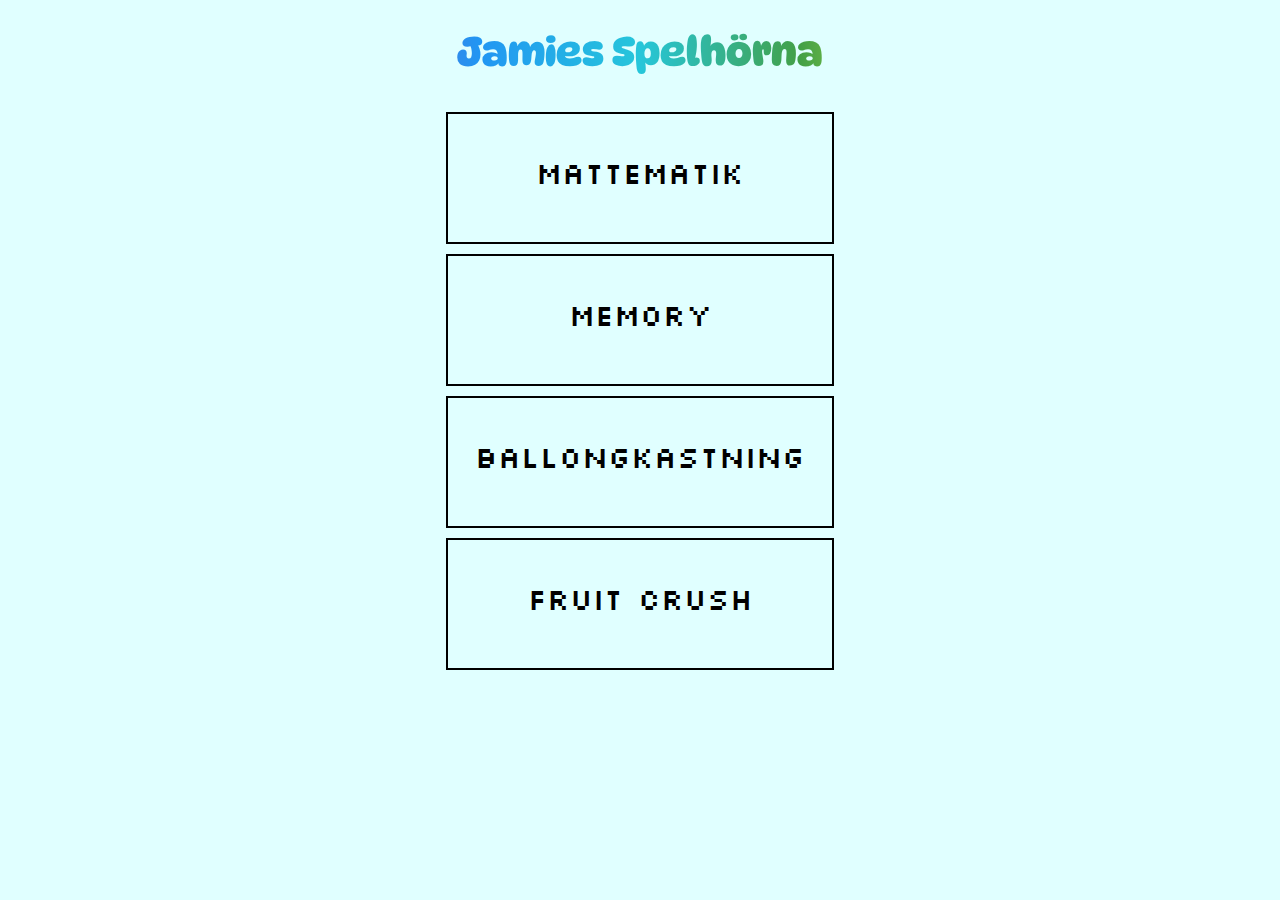
<file: index.html>
<!DOCTYPE html>
<html lang="en">
<head>
    <meta charset="UTF-8">
    <meta http-equiv="X-UA-Compatible" content="IE=edge">
    <meta name="viewport" content="width=device-width, initial-scale=1.0">
    <link rel="stylesheet" href="style.css">
    <title>Jamies Spelhörna</title>
</head>
<body>
    <section>
        <h1 class="rubric">Jamies Spelhörna</h1>
        <div class="container">
            <a href="./mattespel/matte.html">
                <div class="meny math">
                    <p class="gamename">Mattematik</p>
                </div>
            </a>
            <a href="./memory/easy.html">
                <div class="meny snake">
                    <p class="gamename">Memory</p>
                </div>
            </a>
            <div class="meny balloons">
                <p class="gamename">Ballongkastning</p>
            </div>
            <a href="./Fruitcrush/fruit.html">
                <div class="meny">
                    <p class="gamename">Fruit Crush</p>
                </div>
            </a>
        </div>
    </section>
</body>
</html>
</file>
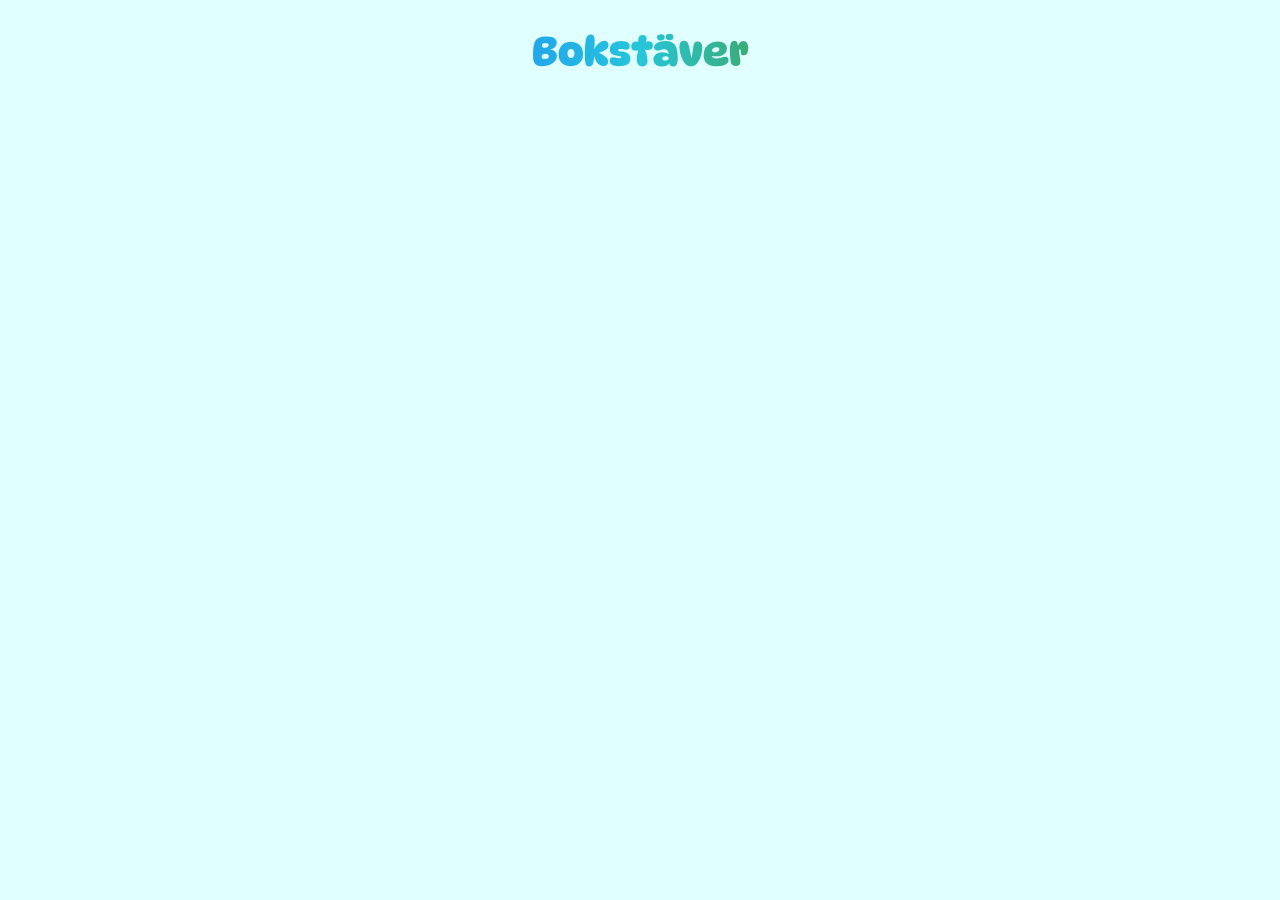
<file: letters.html>
<!DOCTYPE html>
<html lang="en">
<head>
    <meta charset="UTF-8">
    <meta http-equiv="X-UA-Compatible" content="IE=edge">
    <meta name="viewport" content="width=device-width, initial-scale=1.0">
    <link rel="stylesheet" href="style.css">
    <title>Jamies Spelhörna - Bokstäver</title>
</head>
<body>
    <section>
        <h1 class="rubric">Bokstäver</h1>
    </section>
</body>
</html>
</file>
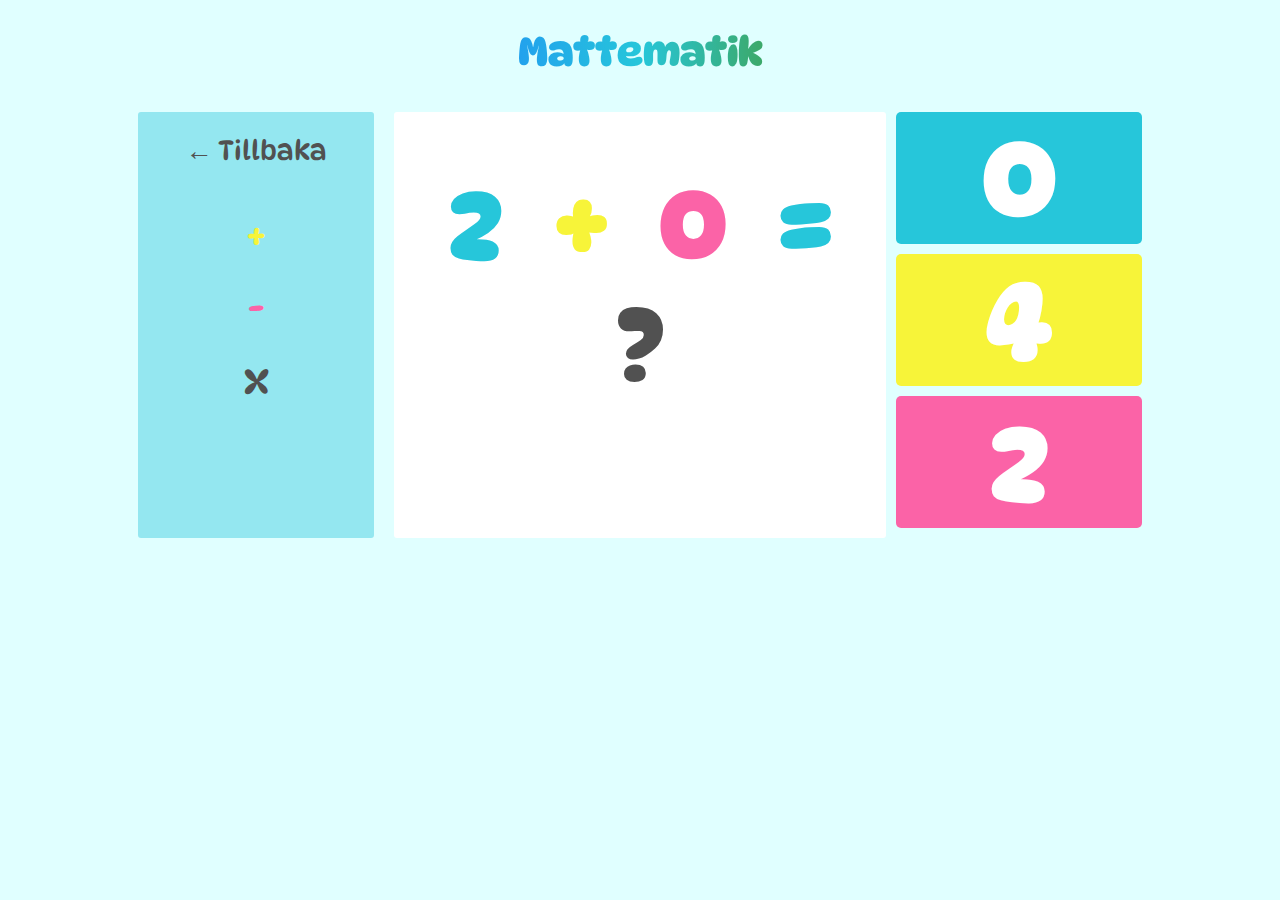
<file: matte.html>
<!DOCTYPE html>
<html lang="en">
<head>
    <meta charset="UTF-8">
    <meta http-equiv="X-UA-Compatible" content="IE=edge">
    <meta name="viewport" content="width=device-width, initial-scale=1.0">
    <link rel="stylesheet" href="style.css">
    <title>Jamies Spelhörna - Mattematik</title>
</head>
<body>

    <audio id="myAudio">
        <source src="./audio-wronganswer.mp3" type="audio/mpeg">
    </audio>

    <section>
        <h1 class="rubric">Mattematik</h1>
        <div class="wrapper">
            <div class="sidebar">
                <a href="index.html" class="back">← Tillbaka</a>
                <a href="index.html" style="color: #f7f439;">+</a>
                <a href="index.html" style="color: #fb63a7;">-</a>
                <a href="index.html" style="color: rgb(81, 81, 81);">x</a>
            </div>
            <div class="number-box">
                <h1 id="num1" style="color: #26c6da;" >1</h1>
                <h1 style="color: #f7f439;">+</h1>
                <h1 id="num2" style="color: #fb63a7;">1</h1>
                <h1 style="color: #26c6da;">=</h1>
                <h1 style="color: rgb(81, 81, 81);">?</h1>
            </div>
            <div class="options">
                <h1 id="opt1">1</h1>
                <h1 id="opt2">2</h1>
                <h1 id="opt3">3</h1>
            </div>
        </div>
    </section>

    <script src="matte.js"></script>
</body>
</html>
</file>
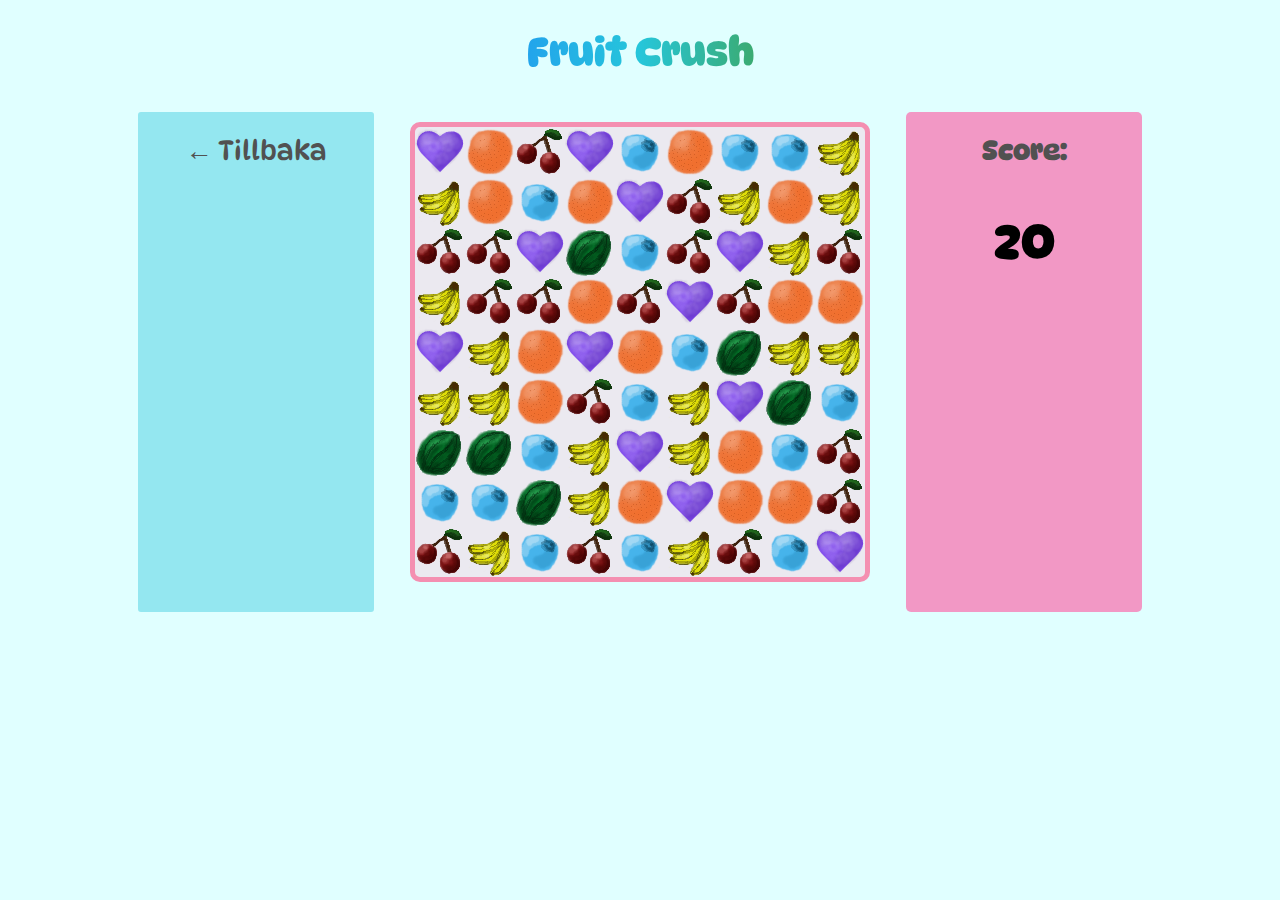
<file: Fruitcrush/fruit.html>
<!DOCTYPE html>
<html lang="en">
<head>
    <meta charset="UTF-8">
    <meta http-equiv="X-UA-Compatible" content="IE=edge">
    <meta name="viewport" content="width=device-width, initial-scale=1.0">
    <link rel="stylesheet" href="../style.css">
    <title>Jamies Spelhörna - Fruit Crush</title>
</head>
<body>

    <audio id="myAudio">
        <source src="../audio/points.wav" type="audio/mpeg">
    </audio>

    <section>
        <h1 class="rubric">Fruit Crush</h1>
        <div class="wrapper">
            <div class="sidebar">
                <a href="../index.html" class="back">← Tillbaka</a>
            </div>
            <div class="game-box">
                <div id="board"></div>
            </div>
            <div class="score-box">
                <h2 class="scores">Score:</h2>
                <h1 id="score"><span id="score">0</span></h1>
            </div>
        </div>
    </section>

    <script src="./fruit.js"></script>
</body>
</html>
</file>
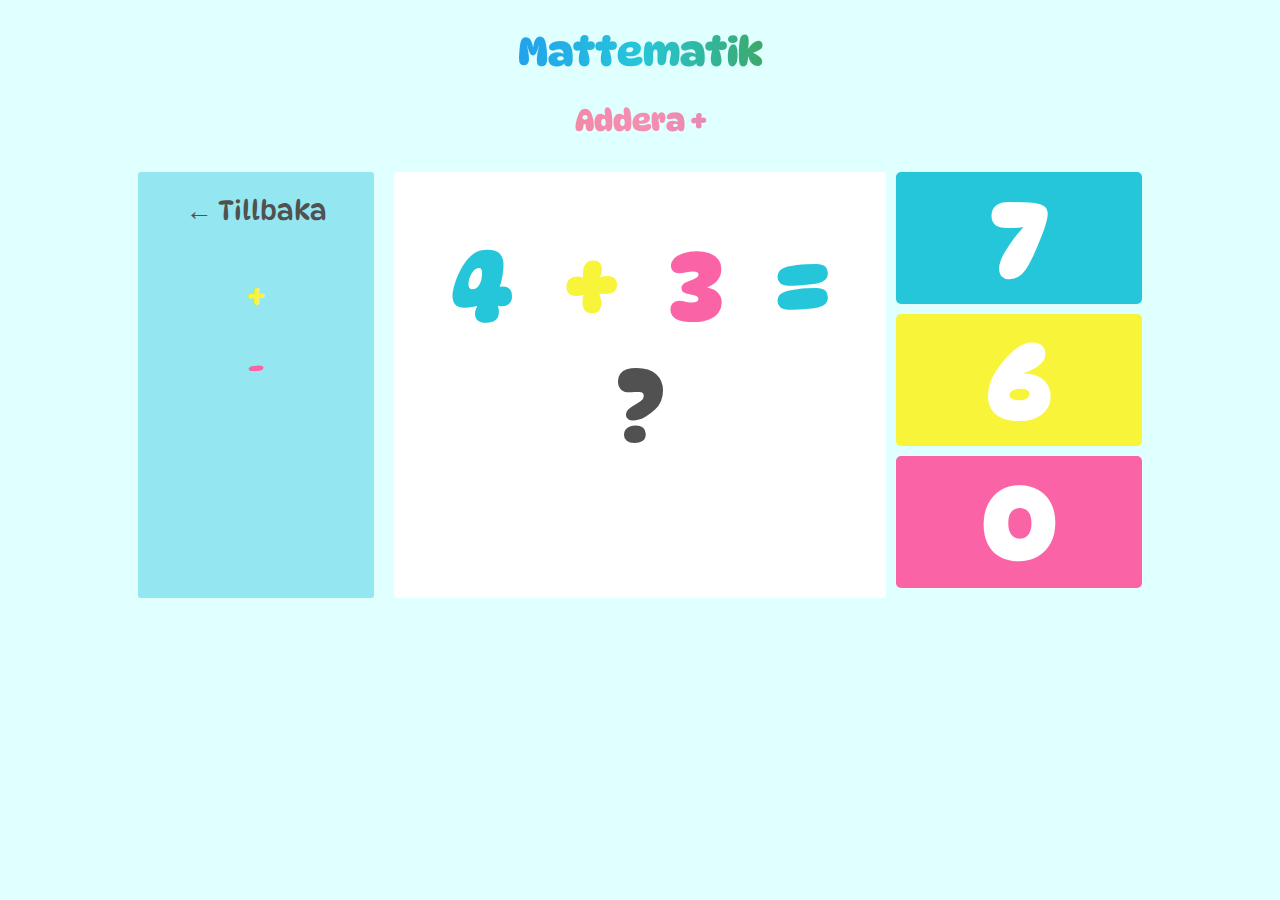
<file: mattespel/matte.html>
<!DOCTYPE html>
<html lang="en">
<head>
    <meta charset="UTF-8">
    <meta http-equiv="X-UA-Compatible" content="IE=edge">
    <meta name="viewport" content="width=device-width, initial-scale=1.0">
    <link rel="stylesheet" href="../style.css">
    <title>Jamies Spelhörna - Mattematik</title>
</head>
<body>

    <audio id="myAudio">
        <source src="../audio/audio-wronganswer.mp3" type="audio/mpeg">
    </audio>

    <section>
        <h1 class="rubric">Mattematik</h1>
        <h2 class="under-rubric">Addera +</h2>
        <div class="wrapper">
            <div class="sidebar">
                <a href="../index.html" class="back">← Tillbaka</a>
                <a href="../mattespel/matte.html" style="color: #f7f439;">+</a>
                <a href="../mattespel/subtract.html" style="color: #fb63a7;">-</a>
            </div>
            <div class="number-box">
                <h1 id="num1" style="color: #26c6da;" >1</h1>
                <h1 style="color: #f7f439;">+</h1>
                <h1 id="num2" style="color: #fb63a7;">1</h1>
                <h1 style="color: #26c6da;">=</h1>
                <h1 style="color: rgb(81, 81, 81);">?</h1>
            </div>
            <div class="options">
                <h1 id="opt1">1</h1>
                <h1 id="opt2">2</h1>
                <h1 id="opt3">3</h1>
            </div>
        </div>
    </section>

    <script src="matte.js"></script>
</body>
</html>
</file>
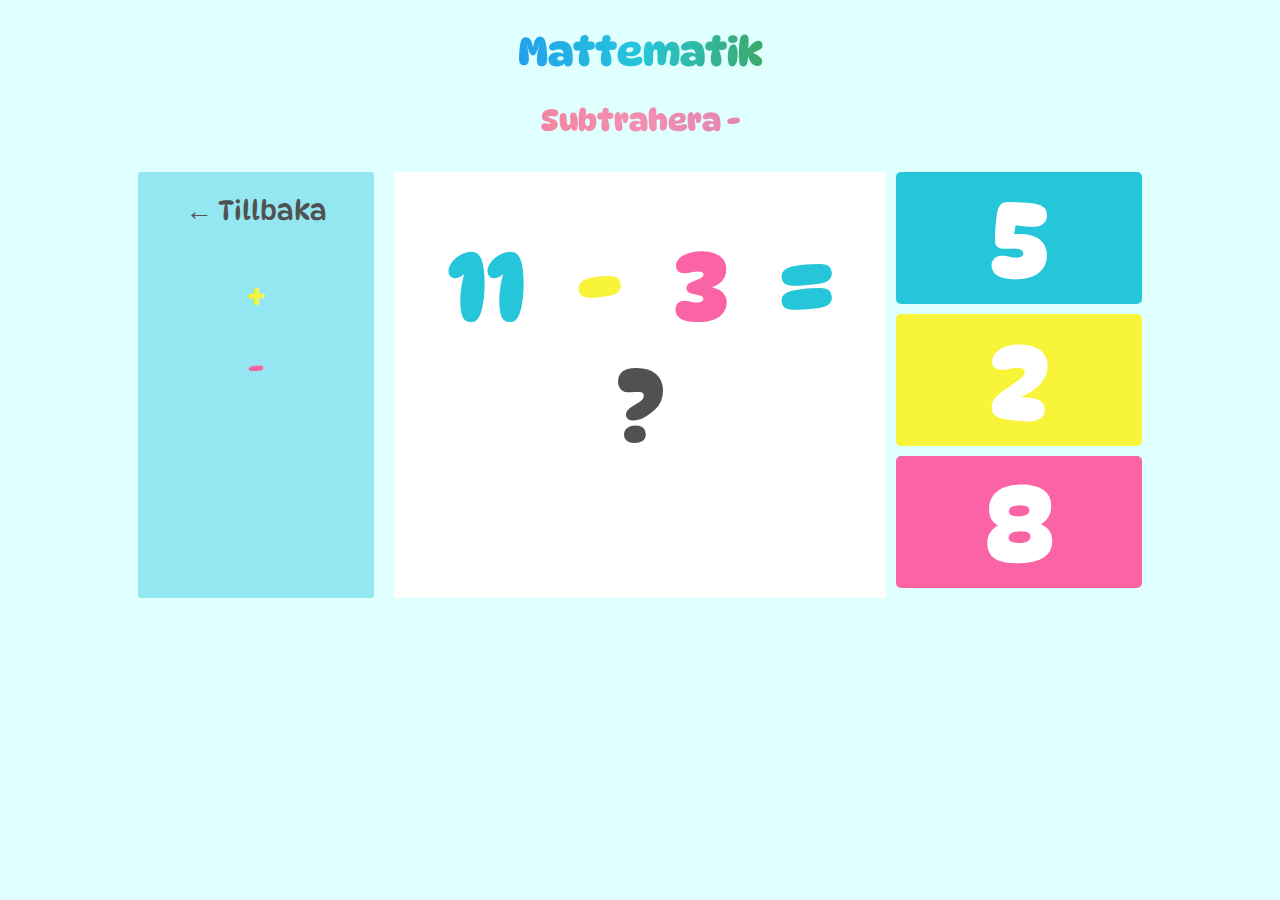
<file: mattespel/subtract.html>
<!DOCTYPE html>
<html lang="en">
<head>
    <meta charset="UTF-8">
    <meta http-equiv="X-UA-Compatible" content="IE=edge">
    <meta name="viewport" content="width=device-width, initial-scale=1.0">
    <link rel="stylesheet" href="../style.css">
    <title>Jamies Spelhörna - Mattematik</title>
</head>
<body>

    <audio id="myAudio">
        <source src="../audio/audio-wronganswer.mp3" type="audio/mpeg">
    </audio>

    <section>
        <h1 class="rubric">Mattematik</h1>
        <h2 class="under-rubric">Subtrahera -</h2>
        <div class="wrapper">
            <div class="sidebar">
                <a href="../index.html" class="back">← Tillbaka</a>
                <a href="../mattespel/matte.html" style="color: #f7f439;">+</a>
                <a href="../mattespel/subtract.html" style="color: #fb63a7;">-</a>
            </div>
            <div class="number-box">
                <h1 id="num1" style="color: #26c6da;" >1</h1>
                <h1 style="color: #f7f439;">-</h1>
                <h1 id="num2" style="color: #fb63a7;">1</h1>
                <h1 style="color: #26c6da;">=</h1>
                <h1 style="color: rgb(81, 81, 81);">?</h1>
            </div>
            <div class="options">
                <h1 id="opt1">1</h1>
                <h1 id="opt2">2</h1>
                <h1 id="opt3">3</h1>
            </div>
        </div>
    </section>

    <script src="subtract.js"></script>
</body>
</html>
</file>
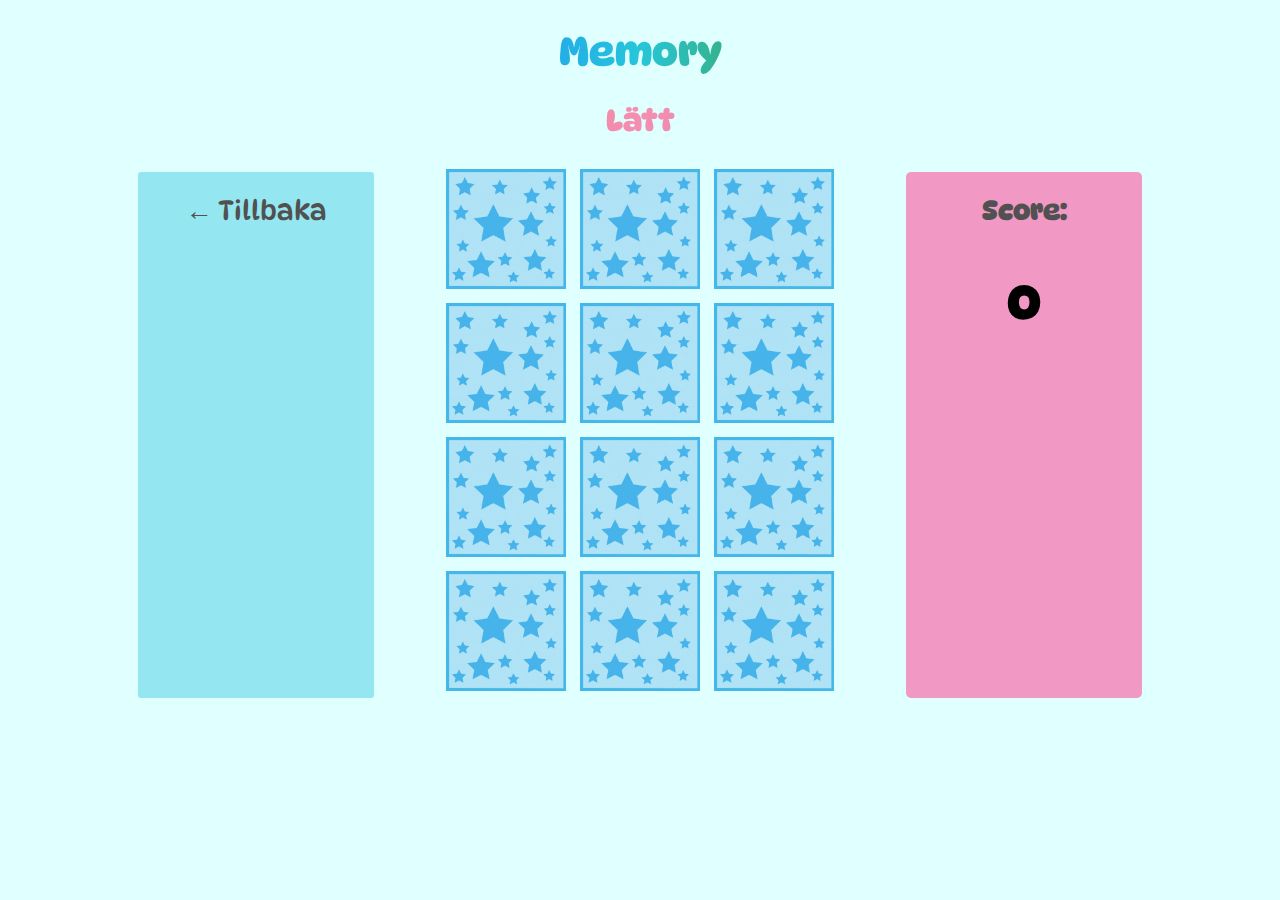
<file: memory/easy.html>
<!DOCTYPE html>
<html lang="en">
<head>
    <meta charset="UTF-8">
    <meta http-equiv="X-UA-Compatible" content="IE=edge">
    <meta name="viewport" content="width=device-width, initial-scale=1.0">
    <link rel="stylesheet" href="../style.css">
    <title>Jamies Spelhörna - Memory Lätt</title>
</head>
<body>

    <section>
        <h1 class="rubric">Memory</h1>
        <h2 class="under-rubric">Lätt</h2>
        <div class="wrapper">
            <div class="sidebar">
                <a href="../index.html" class="back">← Tillbaka</a>
            </div>
            <div class="card-box">
                
            </div>
            <div class="score-box">
                <h2 class="scores">Score:</h2>
                <h1 id="score"><span id="result">0</span></h1>
            </div>
        </div>
    </section>

    <script src="./easy.js"></script>
</body>
</html>
</file>
<file: style.css>
/*--Google Fonts-------------------*/
@import url('https://fonts.googleapis.com/css2?family=DynaPuff&family=Manrope&family=Silkscreen&display=swap');

body{
    margin: 0;
    box-sizing: border-box;
    background-color: lightcyan;
}

/*--Meny startsida------------------*/

.container{
    display: flex;
    align-content: center;
    flex-wrap: wrap;
    flex-direction: column;
}

.meny{
    border: 2px solid black;
    margin-top: 10px;
    width: 24rem;
    height: 8rem;
    justify-content: center;
}

.meny:hover{
    cursor: pointer;
    background-color: #7e57c2;
    transition: 1s;
}


.rubric{
    text-align: center;
    font-size: 40px;
    font-family: 'DynaPuff', cursive;
    background: linear-gradient(to right, #ef5350, #f48fb1, #7e57c2, #2196f3, #26c6da, #43a047, #eeff41, #f9a825, #ff5722);
  -webkit-background-clip: text;
  -webkit-text-fill-color: transparent;
}

.under-rubric{
    text-align: center;
    font-size: 30px;
    font-family: 'DynaPuff', cursive;
    background: linear-gradient(to right, #ef5350, #f48fb1, #7e57c2);
  -webkit-background-clip: text;
  -webkit-text-fill-color: transparent;
}


.gamename{
    text-align: center;
    margin-top: 2rem;
    padding: 2%;
    font-size: 30px;
    font-family: 'Silkscreen', cursive;
}

a{
    color: black;
    text-decoration: none;
}

/*--Mattematik---------------------*/

.wrapper{
    display: grid;
    grid-template-columns: 20% 40% 20%;
    justify-content: center;
}

.number-box{
    font-size: 50px;
    background-color: white;
    border-radius: 3px;
    text-align: center;
    padding-top: 10%;
    margin: 10px 10px 0 10px;

}

.sidebar{
    font-size: 40px;
    text-align: center;
    border-radius: 3px;
    background-color: #26c5da68;
    margin: 10px 10px 0 10px;
}

.sidebar a{
    font-family: 'DynaPuff', cursive;
    display: block;
    margin: 10px 10px 0px 10;
    padding: 12px;
    border-radius: 5px;
    color: rgb(81, 81, 81);;
}

.sidebar a:hover{
    background-color: white;
    color: #26c5da;
    transition: 1s;
}

.back{
    margin-bottom: 20px;
    margin-top: 10px;
    font-size: 27px;
}

.number-box h1{
    font-family: 'DynaPuff', cursive;
    display: inline;
    padding: 20px;
}

.options{
    font-size: 55px;
    margin-right: 10px;
}

.options h1{
    font-family: 'DynaPuff', cursive;
    cursor: pointer;
    color: white;
    border-radius: 5px;
    margin-top: 10px;
    margin-bottom: 10px;
    text-align: center;
    width: 100%;
}

#opt1{
    background-color: #26c6da;
    transition: 1s;
}

#opt1:hover{
    color: #26c6da;
    background-color: white;
}

#opt2{
    background-color: #f7f439;
    transition: 1s;
}

#opt2:hover{
    color: #f7f439;
    background-color: white;
}

#opt3{
    background-color: #fb63a7;
    transition: 1s;
}

#opt3:hover{
    color: #fb63a7;
    background-color: white;
}

/*--Snake spel----------------------*/

.snake-box{
    background-color: white;
    border-radius: 3px;
    text-align: center;
    padding-top: 2%;
    margin: 10px 10px 0 10px;
    height: 28rem;
}

.score-box{
    margin-right: 10px;
    background-color: #fb63a7a8;
    margin: 10px 10px 0 10px;
    font-family: 'DynaPuff', cursive;
    border-radius: 5px;
}

.scores{
    margin-bottom: 20px;
    margin-top: 10px;
    font-size: 27px;
    text-align: center;
}

.score-box h2{
    padding: 12px;
    border-radius: 5px;
    color: rgb(81, 81, 81);
}

.score-box h1{
    text-align: center;
    font-size: 50px;
}

canvas{
    width: 28rem;
    height: 28rem;
    box-shadow: black 20px 10px 50px;
}

/*--Fruit Crush-------------------*/

.game-box{
    border-radius: 3px;
    text-align: center;
    padding: 2%;
    margin: 10px 10px 0 10px;
    height: 30rem;
    
}

#board{
    width: 450px;
    height: 450px;
    background-color: #f6d4e385;
    border: 5px solid #f48fb1;
    border-radius: 10px;
    margin: 0 auto;
    display: flex;
    flex-wrap: wrap;
}

#board img{
    width: 50px;
    height: 50px; 
}

/*--Memory Game--------------------*/

.card-box{
    display: flex;
    flex-wrap: wrap;
    justify-content: center;
}

.card{
    height: 120px;
    width: 120px;
    margin: 5px;
    padding: 2px;
}
</file>
